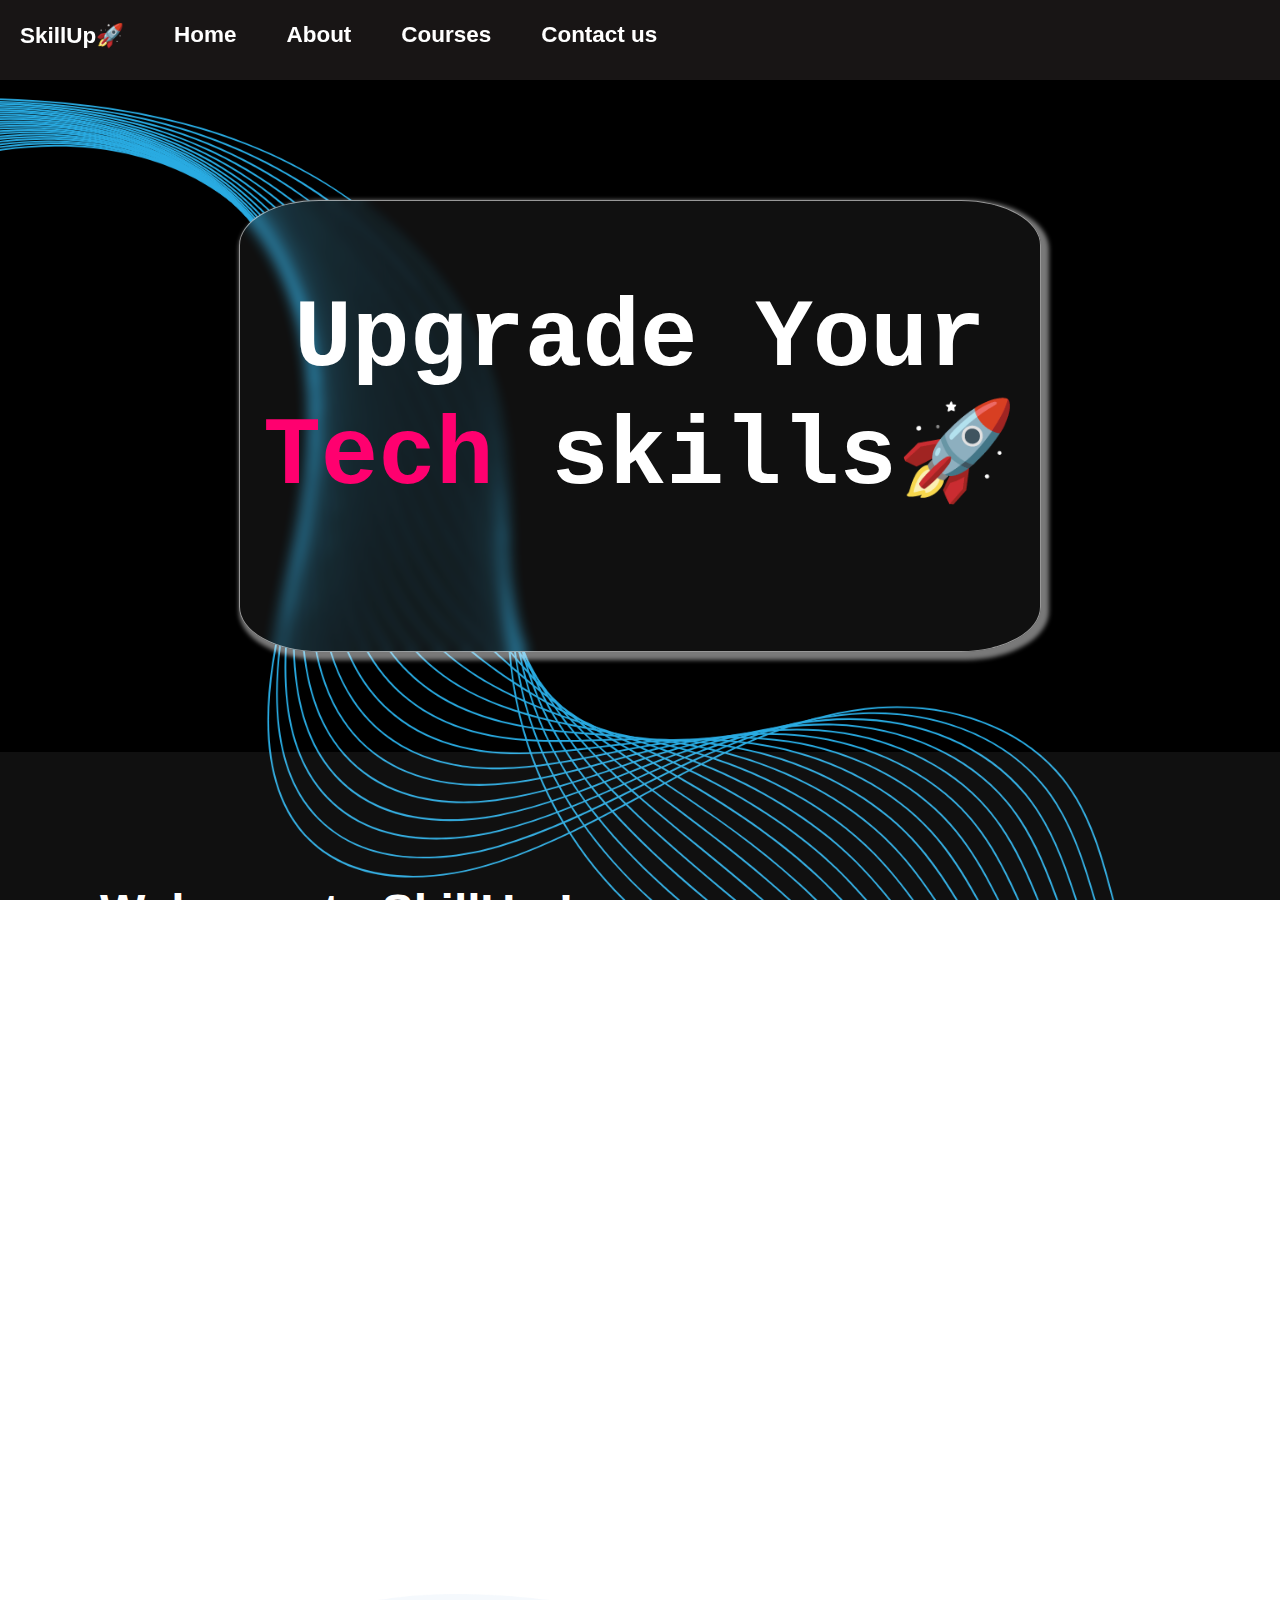
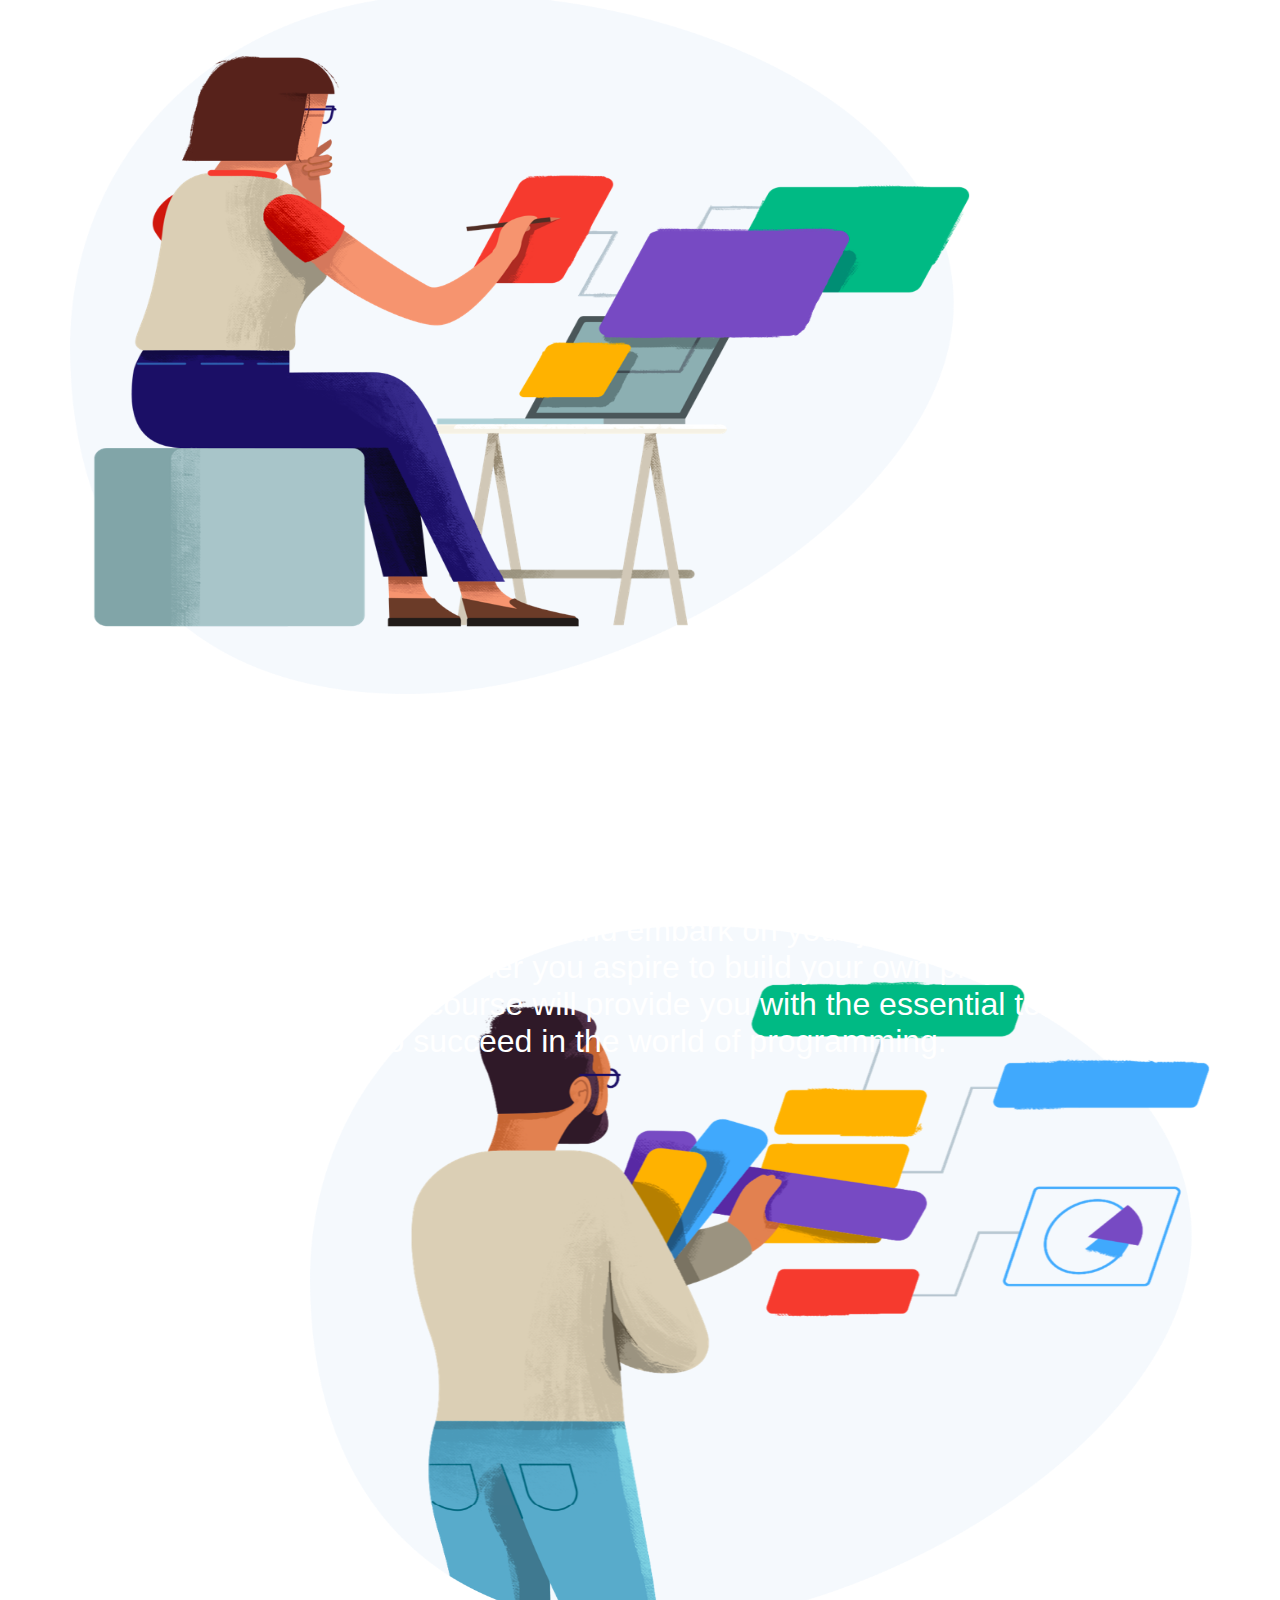
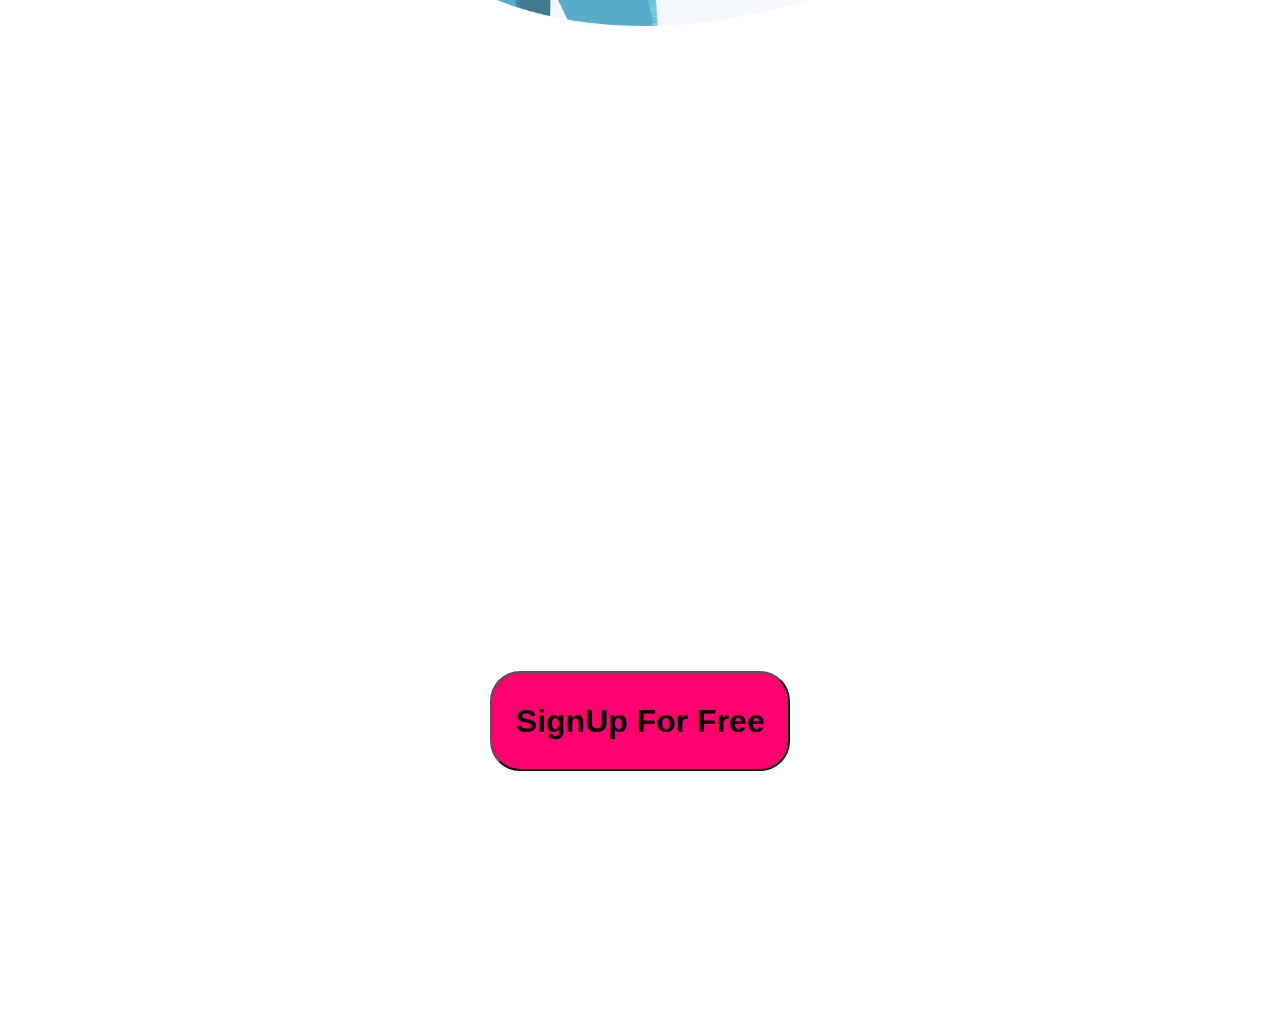
<file: Landing_Page/index.html>
<!DOCTYPE html>
<html lang="en">
<head>
    <meta charset="UTF-8">
    <meta name="viewport" content="width=device-width, initial-scale=1.0">
    <title>Landing pages</title>
    <link href="style.css" rel="stylesheet">
</head>
<body>
    <div class="flex-container">

        <div class="cont1">
            <div id="navbar">
                <a style="text-decoration: none;" href="#"><h3>SkillUp🚀</h3></a>
                <a  id="menu" style="text-decoration: none;" href="#"><h3>Home</h3></a>
                <a  id="menu" style="text-decoration: none;" href="#ab"><h3>About</h3></a>
                <a  id="menu" style="text-decoration: none;" href="#exp"><h3>Courses</h3></a>
                <a  id="menu" style="text-decoration: none;" href="#data"><h3>Contact us</h3></a>
            </div>
        </div>

        <div class="cont2">
            <div class="card">
                <div id="content">
                <h1>Upgrade Your <span id="tech">Tech</span> skills🚀</h1> 
                </div>
            </div>
        </div>

        <div class="cont3">
            <div id="ab">
                <h1>Welcome to SkillUp !</h1>
                <p>
                    We empower individuals with the knowledge and expertise needed to excel in today's fast-paced and technology-driven world.
                    We invite you to embark on a journey of continuous learning and technical mastery with SkillUp. Whether you're a beginner eager to explore the world of tech or a seasoned professional seeking to sharpen your skills, we have the courses and resources to help you thrive.
                    <br>
                    <h3>Contact us today to explore our course offerings, enrollment options, and discover how we can empower you to excel in the ever-evolving tech landscape. SignUp fo free to start your here with SkillUp.</h3>   
                </p>
            </div>
        </div>

        <div class="space">

        </div>

        <h1 id="exp" style=" margin:auto; color:white; font-family: 'Gill Sans', 'Gill Sans MT', Calibri, 'Trebuchet MS', sans-serif;">Our Services!</h1>
        <div class="cont4">

            <div>
                <img  class=skill1 src="./Resources/asset 18.png">
                <p id="service">We provide a wide range of courses based on different programming languages like Java,Python,C++.One can explore all the fundamental concepts of these programming languages and can dive deeper into the Competetive programming approaches. We assure industry prepared candidates to secure there future with SkillUp Academy.Join our Programming Language Course and embark on your journey to become skilled Programmer . Whether you aspire to build your own projects or pursue a career, these course will provide you with the essential tools and knowledge needed to succeed in the world of programming. </p>
            </div>
            
            <div>
                <img  class=skill2 src="./Resources/asset 24.png">
                <p id="service">One can also explore a wide range of courses in the field of development like Web development, App development , Blockchain development, Skill your self with the concept of machine learning and data science. Join our Development Courses and embark on your journey to become a skilled developer capable of creating engaging and functional experiences. Whether you aspire to build your own projects or pursue a career in development, this course will provide you with the essential tools and knowledge needed to succeed in the digital world. </p>
            </div>
            
        </div>

        <div class="cont5">
           
            <h2 id="data">Are you ready to embark on an exciting journey into the world of technology? Explore a range of courses designed to empower you with the knowledge and expertise you need to thrive in the digital age. <span id="span"><b>START EXPLORING NOW !</b></span></h2>
        </div>

        <div class="cont6">
            <button id="btn" ><b>SignUp For Free</b></button>
        </div>

        <div class="cont7" >
                

        </div>


    </div>

    
</body>
</html>
</file>
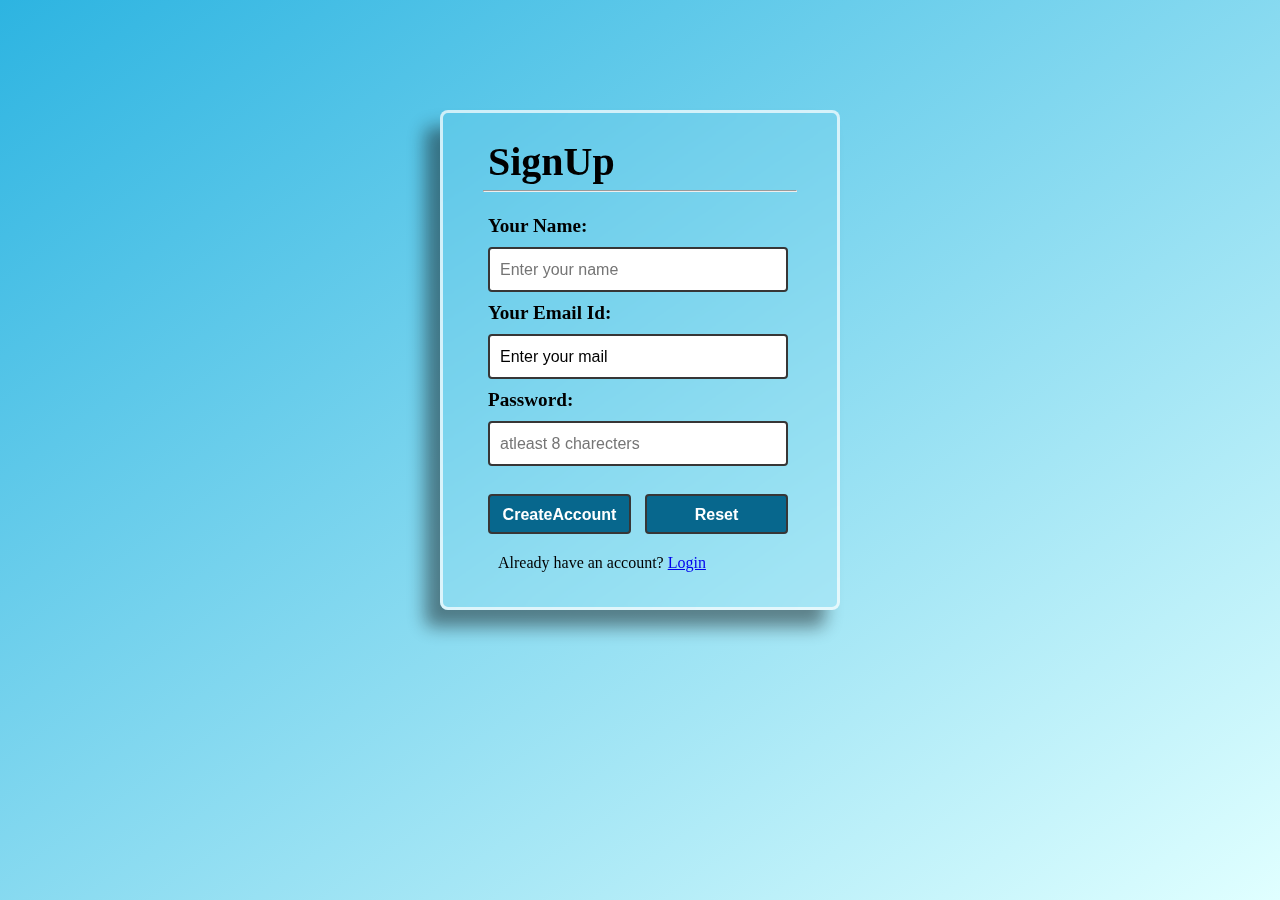
<file: Signup_Page/index.html>
<!DOCTYPE html>
<html lang="en">
<head>
    <meta charset="UTF-8">
    <meta name="viewport" content="width=device-width, initial-scale=1.0">
    <title>Glassmorphic SignUp page</title>
    <link rel="stylesheet" href="style.css">
</head>
<body>
    <div class="signup">
        <div class="innerblock">
            <form action="#">
                <h1>SignUp</h1>
                <hr>
                <br>

                <p id="label"><b>Your Name: </b><p>
                <input type="text" placeholder="Enter your name" id="name" required>

                <p id="label"><b>Your Email Id: </b></p>
                <input type="text" value="Enter your mail" id="email" required>

                <p id="label"><b>Password: </b></p>
                <input type="password" id="password" placeholder="atleast 8 charecters" required>
                <br> 
                <br>

                <input id="btn" type="submit" value="CreateAccount">
                <input id="btn" type="reset" value="Reset">
                <br>

                <p id="footer">Already have an account? <a href="#">Login </a></p>
            </form>
        </div>
        
    </div>

    
</body>
</html>
</file>
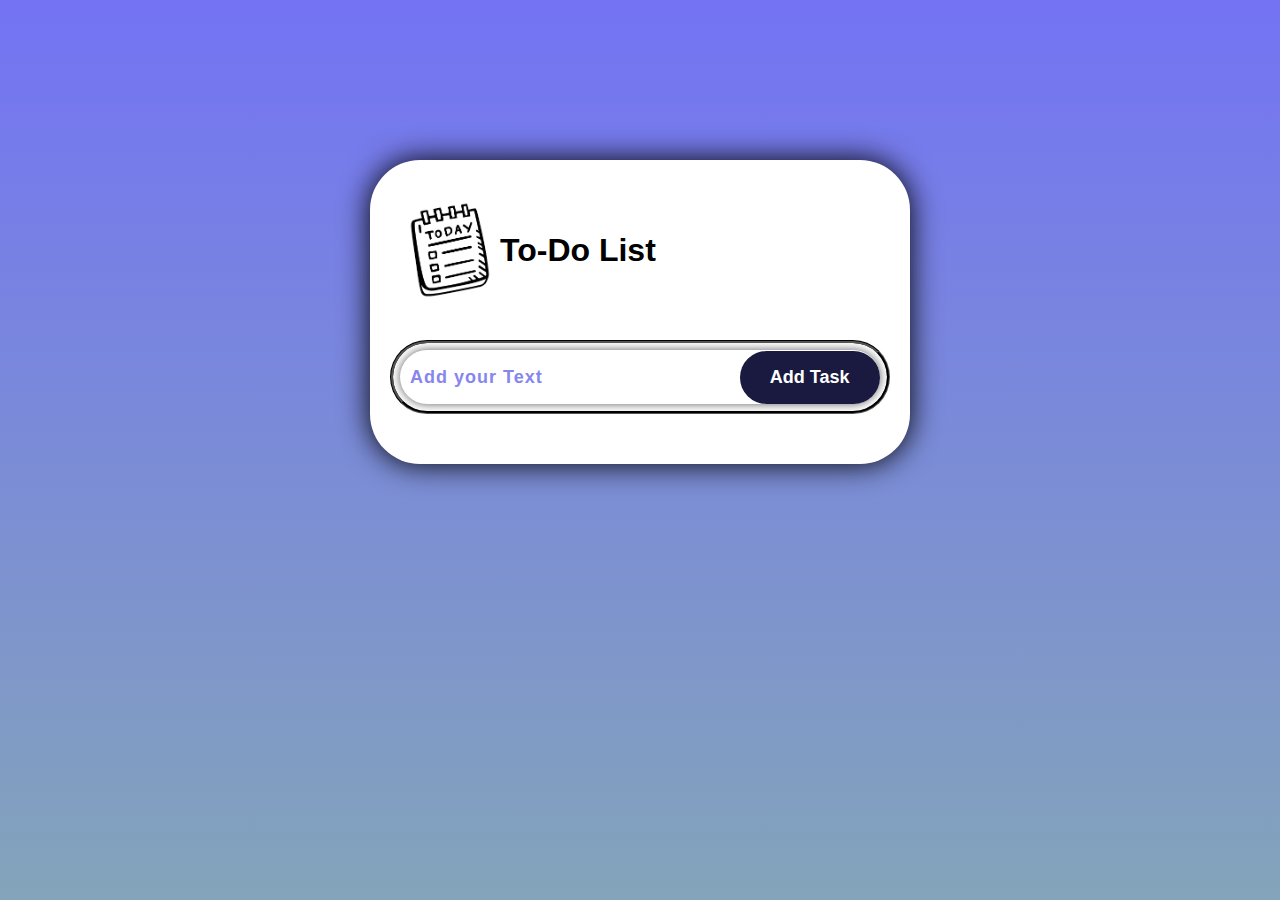
<file: To_Do_List/index.html>
<!DOCTYPE html>
<html lang="en">
<head>
    <meta charset="UTF-8">
    <meta name="viewport" content="width=device-width, initial-scale=1.0">
    <title>To do List</title>
    <link rel="stylesheet" href="style.css">
</head>
<body>
    <div class="todo">
        <h2><img class="todoimg" src="./res/todo.png"> To-Do List </h2>

        <div class="row">
            <input type="text" id="input-box" placeholder="Add your Text">
            <button onclick="AddTask()">Add Task</button>
        </div>

        <ul id="list-container">

            <!--<li class="checked">Task 1</li>
            <li>Task 1</li>
            <li>Task 1</li>-->

        </ul>
    </div>

    



    <script src="app.js"></script>
</body>
</html>
</file>
<file: Landing_Page/style.css>
body, html 
{
  height: 100vh;
  width: 100vw;
  background-attachment: fixed;
  background-image: url(./Resources/im1.png);
  background-position: center;
  background-repeat: no-repeat;
  background-size: cover;
  margin: 0;
  
}
.flex-container{
    display: flex;
    flex-direction: column;

}
.cont1{
    height: 100px;
    
}
#navbar
{
  top: 0;
  width: 100%;
  height: 80px;
  padding-left: 20px;
  flex-grow: 1;
  display: inline-flex;
  flex-direction: row;
  justify-content: flex-start;
  gap: 50px;
  font-family: 'Gill Sans', 'Gill Sans MT', Calibri, 'Trebuchet MS', sans-serif;
  font-size: larger;
  overflow: hidden;
  position: fixed;
  background-color: rgba(79, 70, 70, 0.298) ;
  
}

h3{
 color: white;
}

#menu:hover
{
  font-size: x-large;
  transition-duration: 2sec;

}

.cont2{
    height: auto;
    justify-content: center;
}

.card
{
  margin: auto;
  margin-top: 100px;
  height: 450px;
  width: 800px;
  background-color: #ffffff10;
  backdrop-filter: blur(7px);
  box-shadow: 4px 4px 4px 4px rgba(255, 255, 255, 0.476);
  border: 1px solid rgba(255, 255, 255, 0.574);
  border-radius: 10%;
}

#content{
    height: 400 px ;
    width: 400 px;
    text-align: center;
    margin: 10px;
    padding: 10px;
    font-family: 'Courier New', Courier, monospace;
    font-size: xxx-large;
    color: white;
  }

  #tech{
    color: rgb(255, 0, 111);
  }


.cont3{
    height: auto;
    justify-content: center;
    background-color: #ffffff10; 
    margin-top: 100px;
}

#ab{
    
    top: 80px;
    color: white;
    font-family: 'Gill Sans', 'Gill Sans MT', Calibri, 'Trebuchet MS', sans-serif;
    font-size:x-large;
    text-align: centre;
    padding: 100px;
  
}

.cont4{
    margin-top: 20px;
    height: auto;
    display: block;
    flex-direction: column;
    justify-content: center;
    background-color: #ffffff10; 
 
}
#img{
    margin: auto;
    height: 300px;
    width: 500px;
    gap: 20px;
}
#img:hover{
    height: 320px;
    width: 520px;
    transition-duration: 0.75s;

}
#exp{
    font-family: 'Gill Sans', 'Gill Sans MT', Calibri, 'Trebuchet MS', sans-serif;
    color: white;
    font-size: xx-large;
    margin: auto;

}
.cont5{
    height: auto;
    display: flex;
    flex-direction: column;
    justify-content: center;
    background-color: #ffffff10; 
    margin-top: 100px;
    color: white;
}
#data{
    margin-left: 20px;
    font-family: 'Gill Sans', 'Gill Sans MT', Calibri, 'Trebuchet MS', sans-serif;
    padding: 100px;

}

#btn{
    
    height: 100px;
    width: 300px;
    margin-bottom: 50px;
    color: black;
    background-color: rgb(255, 0, 111) ;
    font-size: xx-large;
    font-family: 'Gill Sans', 'Gill Sans MT', Calibri, 'Trebuchet MS', sans-serif;
    border-radius: 30px;

}

#btn:hover{
    background-color:  rgb(247, 129, 180) ;
    height: 110px;
    width: 300px;
    transition-duration: 0.75s;

}
.cont6{

    height: auto;
    justify-content: center;
    margin: auto;
    background-color: #ffffff10; 
    margin-top: 50px;
}

.cont7{
    height: auto;
    margin-top: 200px;
}
.space
{
    margin-top: 100px;
}
@media screen and (max-width:1520px) {
    #img{
        width: 400px;
    }
    
}
@media screen and (max-width:1200px) {
    #img{
        width: 300px;
    }
    
}
@media screen and (max-width:920px) {
    #img{
        width: 250px;
    }
    
}
@media screen and (max-width: 900px) {

    .card{
        flex-shrink: 1;

        
       
    }
    #ab{
        padding: 50px;
    }

}
@media screen and (max-width: 800px) {
    #img{
        width: 200px;
    }
    #ab{
        padding: 20px;
    }
    #data{
        padding: 20px;
    }
    #img
    {
        margin: 10px;
    }
}
.skill1{
    height: 700px;
    width: 900px;
    float: left;
    margin: 50px;
    padding: 20px;
    
}
#service{
    color: white;
    font-family: 'Gill Sans', 'Gill Sans MT', Calibri, 'Trebuchet MS', sans-serif;
    font-size: xx-large;
    padding: 100px;
    height: 700px;
    
    

}
.skill2{
    height: 700px;
    width: 900px;
    float: right;
    margin: 50px;
    padding: 20px;
    
}
#span{
    font-family: cursive;
    font-size: xx-large;
    color: white ; ;
}
</file>
<file: Signup_Page/style.css>
*{
    margin: 0;
    padding: 0;
    box-sizing: border-box;
    
}
body{
    font-family: serif;
}
.signup
{
    width: 100vw;
    height: 100vh;
    background-image: linear-gradient(to bottom right,rgb(45, 180, 225),lightcyan);
}


.innerblock{
    width: 400px;
    margin: 0 auto;
    position: relative;
    top: 40%;
    transform: translateY(-50%);
    padding: 20px 40px;
    background-color: #ffffff09;
    /*background: linear-gradient(to bottom right, rgba(255, 255, 255, 0.711),#ffffff09);*/
    backdrop-filter: blur(10px);
    border-radius: 8px;
    border: 3px solid rgba(255,255,255,0.7);
    box-shadow: -15px 17px 17px rgba(10, 10, 10, 0.453);
    z-index: 1 ;
}

h1{
    font-size: 2.5rem;
    margin: 5px;
    
}
#label{
    font-size: 1.2rem;
    margin: 5px;
}
input{
    margin: 5px;
    padding: 10px;
    width: 300px;
    height: 45px;
    border-radius: 4px;
    font-size: 1rem;
    border: 2px solid rgb(55, 54, 54);
}
#btn{
    margin: 5px;
    padding: 10px;
    height: 40px;
    width: 143px;
    display: inline;
    background-color: rgb(7, 103, 141);
    font-weight: bold;
    color: white;
    

}
#footer{
    margin: 5px;
    padding: 10px;
}
#btn:hover{
    height:42px ; 
    width: 145px;
    transition-duration: 0.75s;
    background-color: rgb(137, 215, 241);
    color: black; 
    

}
input:hover{
    border: 3px solid  rgb(2, 68, 94);
    
}
</file>
<file: To_Do_List/style.css>
*{
    margin: 0;
    padding: 0;
    box-sizing: border-box;
    font-family: 'Gill Sans', 'Gill Sans MT', Calibri, 'Trebuchet MS', sans-serif;
}

body{
    width: 100%;
    min-height: 100vh;
    background: linear-gradient(to top,#83a4ba,rgb(115, 115, 244));
    padding: 10px;
}

.todo{
    width: 100%;
    max-width: 540px;
    background-color: white;
    margin: 150px auto 20px;
    padding: 40px 30px 40px;
    border-radius: 50px;
    box-shadow: 0 0 30px;
}

h2{
    display: flex;
    align-items: center;
    font-size: xx-large;
    padding-bottom: 50px;
}

.todoimg{
    height: 100px;
    width: 100px;
}

.row
{
    display: flex;;
    align-items: center;
    justify-content: space-between;
    outline: 3px groove black;
    outline-offset: 7px;
    border: none;
    border-radius: 30px;
    margin-bottom: 20px;
    box-shadow: 0 0 10px #5d5d5d;
}

input
{
    flex: 1;
    border: none;
    outline: none;
    background: transparent;
    font-size: 18px;
    font-weight: 600;
    letter-spacing: 1px;
    padding: 10px;
}

input::placeholder{
    color: rgb(134, 134, 238);
}

button{
    border: none;
    outline: none;
    padding: 16px 30px;
    background: rgb(26, 26, 64);
    color: white;
    font-size: 18px;
    font-weight: 600;
    cursor: pointer;
    border-radius: 50px;
    margin: 0.5px;
}

ul li{
    list-style: none;
    font-size: 18px;
    font-weight: 600;
    letter-spacing: 1px;
    padding: 12px 8px 12px 50px;
    user-select: none;
    cursor: pointer;
    position: relative;
    margin-block: 10px;
}

ul li::before{
    content:'';
    position: absolute;
    height: 30px;
    width: 30px;
    border-radius: 50%;
    background: url(res/uncheck.png);
    background-size: cover;
    position: center;
    top: 9px;
    left: 8px;
}

ul li.checked{
    background-color:rgb(134, 134, 238);
    color: white;
    border-radius: 50px;
    text-decoration: line-through black;
}

ul li.checked::before{
    background-image: url(res/check.png);
    background-size: cover;
    
}

ul li span{
    position: absolute;
    top: 9px;
    right: 0px;
    margin-right: 5px;
    width: 30px;
    height: 30px;
    line-height: 30px;
    font-size: 22px;
    color: rgb(26, 26, 64);
    text-align: center;
    border-radius: 50%;

}

ul li span:hover
{
    background: rgb(26, 26, 64);
    color: white;
}
</file>
